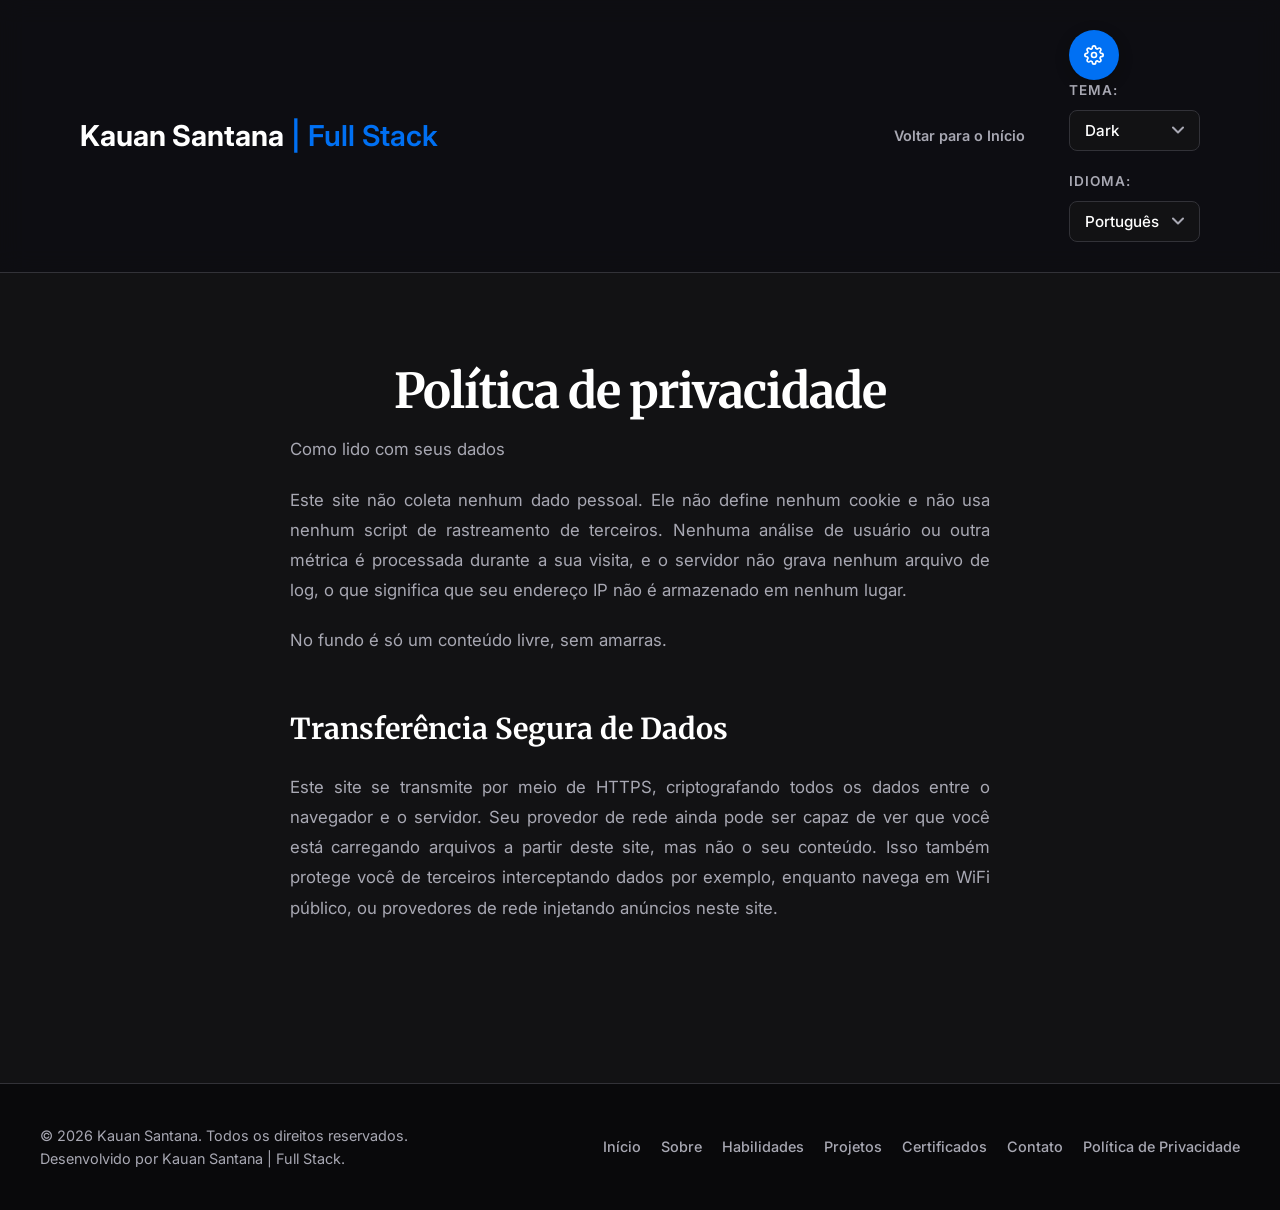
<file: privacidade.html>
<!DOCTYPE html>
<html lang="pt-BR">
<head>
    <meta charset="UTF-8">
    <meta name="viewport" content="width=device-width, initial-scale=1.0">
    <title data-i18n="foot_priv">Política de Privacidade │ Kauan Santana</title>
    
    <link rel="icon" type="image/jpeg" href="imagens/icone.jpg">
    <link rel="stylesheet" href="style.css">
    <link href="https://fonts.googleapis.com/css2?family=Inter:wght@400;600;700&family=Merriweather:wght@400;700&display=swap" rel="stylesheet">
</head>
<body>

    <header>
        <div class="logo">Kauan Santana<span class="destaque"> | Full Stack</span></div>
        
        <nav class="nav-privacidade">
            <ul>
                <li>
                    <a href="index.html" class="btn-voltar" data-i18n="priv_back">
                        <svg width="20" height="20" viewBox="0 0 24 24" fill="none" stroke="currentColor" stroke-width="2" stroke-linecap="round" stroke-linejoin="round" style="margin-right: 8px; vertical-align: middle;">
                            <line x1="19" y1="12" x2="5" y2="12"></line>
                            <polyline points="12 19 5 12 12 5"></polyline>
                        </svg>
                        Voltar para o Início
                    </a>
                </li>
                
                <li class="settings-menu">
                    <button id="settings-btn" aria-label="Configurações">
                        <svg width="20" height="20" viewBox="0 0 24 24" fill="none" stroke="currentColor" stroke-width="2" stroke-linecap="round" stroke-linejoin="round">
                            <circle cx="12" cy="12" r="3"></circle>
                            <path d="M19.4 15a1.65 1.65 0 0 0 .33 1.82l.06.06a2 2 0 0 1 0 2.83 2 2 0 0 1-2.83 0l-.06-.06a1.65 1.65 0 0 0-1.82-.33 1.65 1.65 0 0 0-1 1.51V21a2 2 0 0 1-2 2 2 2 0 0 1-2-2v-.09A1.65 1.65 0 0 0 9 19.4a1.65 1.65 0 0 0-1.82.33l-.06.06a2 2 0 0 1-2.83 0 2 2 0 0 1 0-2.83l.06-.06a1.65 1.65 0 0 0 .33-1.82 1.65 1.65 0 0 0-1.51-1H3a2 2 0 0 1-2-2 2 2 0 0 1 2-2h.09A1.65 1.65 0 0 0 4.6 9a1.65 1.65 0 0 0-.33-1.82l-.06-.06a2 2 0 0 1 0-2.83 2 2 0 0 1 2.83 0l.06.06a1.65 1.65 0 0 0 1.82.33H9a1.65 1.65 0 0 0 1-1.51V3a2 2 0 0 1 2-2 2 2 0 0 1 2 2v.09a1.65 1.65 0 0 0 1 1.51 1.65 1.65 0 0 0 1.82-.33l.06-.06a2 2 0 0 1 2.83 0 2 2 0 0 1 0 2.83l-.06.06a1.65 1.65 0 0 0-.33 1.82V9a1.65 1.65 0 0 0 1.51 1H21a2 2 0 0 1 2 2 2 2 0 0 1-2 2h-.09a1.65 1.65 0 0 0-1.51 1z"></path>
                        </svg>
                    </button>
                    
                    <div id="settings-dropdown" class="dropdown-content hidden">
                        <div class="setting-group">
                            <label data-i18n="config_theme">Tema:</label>
                            <select id="theme-select">
                                <option value="dark" data-i18n="theme_dark">Dark</option>
                                <option value="light" data-i18n="theme_light">Light</option>
                            </select>
                        </div>
                        <div class="setting-group">
                            <label data-i18n="config_lang">Idioma:</label>
                            <select id="lang-select">
                                <option value="pt">Português</option>
                                <option value="en">English</option>
                            </select>
                        </div>
                    </div>
                </li>
            </ul>
        </nav>
    </header>

    <section class="privacy-section">
        <div class="privacy-container">
            <h1 data-i18n="priv_h1">Política de privacidade</h1>
            <p class="privacy-subtitle" data-i18n="priv_sub">Como lido com seus dados</p>

            <p data-i18n="priv_p1">Este site não coleta nenhum dado pessoal. Ele não define nenhum cookie e não usa nenhum script de rastreamento de terceiros. Nenhuma análise de usuário ou outra métrica é processada durante a sua visita, e o servidor não grava nenhum arquivo de log, o que significa que seu endereço IP não é armazenado em nenhum lugar.</p>
            
            <p data-i18n="priv_p2">No fundo é só um conteúdo livre, sem amarras.</p>

            <h2 data-i18n="priv_h2">Transferência Segura de Dados</h2>
            <p data-i18n="priv_p3">Este site se transmite por meio de HTTPS, criptografando todos os dados entre o navegador e o servidor. Seu provedor de rede ainda pode ser capaz de ver que você está carregando arquivos a partir deste site, mas não o seu conteúdo. Isso também protege você de terceiros interceptando dados por exemplo, enquanto navega em WiFi público, ou provedores de rede injetando anúncios neste site.</p>
        </div>
    </section>

    <footer>
        <div class="footer-container">
            <div class="footer-texto">
                <p data-i18n="foot_copy">&copy; 2026 Kauan Santana. Todos os direitos reservados.</p>
                <p data-i18n="foot_dev">Desenvolvido por <span>Kauan Santana | Full Stack</span>.</p>
            </div>
            <div class="footer-links">
                <a href="index.html#inicio" data-i18n="nav_home">Início</a>
                <a href="index.html#sobre" data-i18n="nav_about">Sobre</a>
                <a href="index.html#habilidades" data-i18n="nav_skills">Habilidades</a>
                <a href="index.html#projetos" data-i18n="nav_projects">Projetos</a>
                <a href="https://www.linkedin.com/in/kauan-santana-ab8915325/details/certifications/" target="_blank" data-i18n="nav_certs">Certificados</a>
                <a href="index.html#contato" data-i18n="nav_contact">Contato</a>
                <a href="privacidade.html" data-i18n="foot_priv">Política de Privacidade</a>
            </div>
        </div>
    </footer>

    <script src="script.js"></script>
</body>
</html>
</file>
<file: style.css>
/* =========================================
   VARIÁVEIS DE CORES (TEMA DARK E LIGHT)
========================================= */
:root {
    --bg-color: #121214;
    --header-bg: #0d0d12;
    --text-main: #ffffff;
    --text-muted: #a8a8b3;
    --card-bg: #202024;
    --border-color: #323238;
    --accent-color: #0070f3;
    --input-bg: #121214;
    --footer-bg: #09090b;
    --dropdown-bg: #202024;
}

body.light-mode {
    --bg-color: #f4f4f5; 
    --header-bg: #ffffff; 
    --text-main: #18181b; 
    --text-muted: #71717a; 
    --card-bg: #ffffff; 
    --border-color: #e4e4e7; 
    --accent-color: #2563eb; 
    --input-bg: #fafafa;
    --footer-bg: #ffffff;
    --dropdown-bg: #ffffff;
}

/* =========================================
   RESET BÁSICO E CONFIGURAÇÕES GERAIS
========================================= */
* {
    margin: 0;
    padding: 0;
    box-sizing: border-box;
    font-family: 'Inter', sans-serif;
}

html {
    scroll-behavior: smooth;
}

body {
    background-color: var(--bg-color);
    color: var(--text-main);
    line-height: 1.6;
    transition: background-color 0.4s ease, color 0.4s ease;
}

section {
    padding: 80px 20px;
    max-width: 1200px;
    margin: 0 auto;
}

h2 {
    text-align: center;
    margin-bottom: 40px;
    font-size: 2.5rem;
    color: var(--text-main);
    transition: color 0.4s ease;
}

::-webkit-scrollbar {
    width: 10px;
}
::-webkit-scrollbar-track {
    background: var(--bg-color);
}
::-webkit-scrollbar-thumb {
    background: var(--border-color);
    border-radius: 5px;
}
::-webkit-scrollbar-thumb:hover {
    background: var(--accent-color);
}

/* =========================================
   CABEÇALHO E NAVEGAÇÃO 
========================================= */
header {
    background-color: rgba(13, 13, 18, 0.85);
    backdrop-filter: blur(12px); 
    -webkit-backdrop-filter: blur(12px);
    padding: 30px 80px; 
    display: flex;
    justify-content: space-between;
    align-items: center;
    border-bottom: 1px solid var(--border-color); 
    position: sticky; 
    top: 0;
    z-index: 100;    
    transition: background-color 0.4s ease, border-color 0.4s ease;
}

body.light-mode header {
    background-color: rgba(255, 255, 255, 0.85);
}

header .logo {
    font-size: 1.8rem; 
    font-weight: 700;
    color: var(--text-main);
    transition: color 0.4s ease;
}

header .logo .destaque {
    color: var(--accent-color); 
    font-weight: 600;
}

/* MENU MOBILE (BOTÃO HAMBURGUER) */
/* Escondido por padrão no desktop */
.menu-toggle {
    display: none; 
    background: none;
    border: none;
    color: var(--text-main);
    cursor: pointer;
}

nav ul {
    list-style: none;
    display: flex;
    gap: 20px; 
    align-items: center;
}

nav a {
    color: var(--text-muted);
    text-decoration: none;
    font-weight: 600;
    font-size: 1.05rem; 
    padding: 10px 24px; 
    border-radius: 30px; 
    transition: all 0.3s ease;
}

nav a:hover {
    color: var(--accent-color);
}

nav a.ativo {
    background-color: rgba(37, 99, 235, 0.1); 
    color: var(--accent-color); 
}

/* =========================================
   MENU DE CONFIGURAÇÕES FLUTUANTE
========================================= */
.settings-menu-floating {
    position: fixed;
    top: 145px; /* Ajustado para ficar mais embaixo, fora do cabeçalho */
    right: 30px;
    z-index: 1000;
}

#settings-btn {
    width: 50px;
    height: 50px;
    background-color: var(--accent-color);
    color: #ffffff;
    border: none;
    border-radius: 50%;
    cursor: pointer;
    display: flex;
    align-items: center;
    justify-content: center;
    box-shadow: 0 4px 15px rgba(0, 0, 0, 0.2);
    transition: all 0.3s ease;
}

#settings-btn:hover {
    transform: translateY(-5px) rotate(90deg);
    filter: brightness(1.1);
}

.settings-menu-floating .dropdown-content {
    position: absolute;
    top: 65px; /* Abre logo abaixo do botão flutuante */
    right: 0;
    background-color: var(--dropdown-bg);
    border: 1px solid var(--border-color);
    border-radius: 12px;
    padding: 20px;
    width: 220px;
    box-shadow: 0 10px 30px rgba(0,0,0,0.1);
    z-index: 1001;
    opacity: 1;
    visibility: visible;
    transform: translateY(0);
    transition: all 0.3s cubic-bezier(0.16, 1, 0.3, 1);
}

.settings-menu-floating .dropdown-content.hidden {
    opacity: 0;
    visibility: hidden;
    transform: translateY(-15px);
    pointer-events: none;
}

/* =========================================
   CAMPOS DE SELEÇÃO DENTRO DO DROPDOWN
========================================= */
.setting-group {
    display: flex;
    flex-direction: column;
    gap: 8px;
    margin-bottom: 20px;
}

.setting-group:last-child {
    margin-bottom: 0;
}

.setting-group label {
    font-size: 0.85rem;
    color: var(--text-muted);
    font-weight: 600;
    text-transform: uppercase;
    letter-spacing: 1px;
}

.setting-group select {
    appearance: none; 
    -webkit-appearance: none;
    -moz-appearance: none;
    background-color: var(--input-bg);
    color: var(--text-main);
    border: 1px solid var(--border-color);
    padding: 10px 15px;
    border-radius: 8px;
    font-size: 0.95rem;
    font-weight: 500;
    cursor: pointer;
    outline: none;
    transition: border-color 0.3s ease, box-shadow 0.3s ease;
    background-image: url('data:image/svg+xml;utf8,<svg width="12" height="8" viewBox="0 0 12 8" fill="none" xmlns="http://www.w3.org/2000/svg"><path d="M1 1.5L6 6.5L11 1.5" stroke="%23a8a8b3" stroke-width="2" stroke-linecap="round" stroke-linejoin="round"/></svg>');
    background-repeat: no-repeat;
    background-position: right 15px center;
    padding-right: 40px; 
}

body.light-mode .setting-group select {
    background-image: url('data:image/svg+xml;utf8,<svg width="12" height="8" viewBox="0 0 12 8" fill="none" xmlns="http://www.w3.org/2000/svg"><path d="M1 1.5L6 6.5L11 1.5" stroke="%2371717a" stroke-width="2" stroke-linecap="round" stroke-linejoin="round"/></svg>');
}

.setting-group select:focus {
    border-color: var(--accent-color);
    box-shadow: 0 0 0 3px rgba(37, 99, 235, 0.1);
}

/* =========================================
   SEÇÃO: INÍCIO (HERO) - 2 COLUNAS
========================================= */
.hero {
    position: relative;
    display: flex;
    align-items: center;
    min-height: 95vh;
    padding: 100px 20px 140px 20px; 
    overflow: hidden;
    background-color: var(--header-bg);
}

.hero-container {
    max-width: 1200px;
    margin: 0 auto;
    display: flex;
    flex-direction: row; 
    align-items: center;
    justify-content: space-between;
    gap: 50px; 
    width: 100%;
    z-index: 2;
}

.hero-texto {
    flex: 1.2; 
    text-align: left; 
    display: flex;
    flex-direction: column;
    align-items: flex-start;
    margin-bottom: 0; 
}

.hero-texto h1 {
    font-size: 3.5rem; 
    line-height: 1.2;
    margin-bottom: 20px;
    color: var(--text-main);
    font-weight: 700;
}

.hero-texto h1 span {
    color: var(--accent-color);
}

.hero-welcome {
    font-size: 1.15rem;
    color: var(--text-muted);
    margin-bottom: 30px; 
    max-width: 100%;
    line-height: 1.7;
}

.typing-container {
    font-size: 1.15rem;
    color: var(--text-main);
    margin-bottom: 40px;
    max-width: 100%; 
    line-height: 1.6;
    min-height: 60px;
    font-style: italic;
    border-left: 4px solid var(--accent-color); 
    padding-left: 20px;
    background: linear-gradient(90deg, rgba(37, 99, 235, 0.05) 0%, rgba(0,0,0,0) 100%);
    padding-top: 10px;
    padding-bottom: 10px;
    border-radius: 0 8px 8px 0;
}

.typing-container strong {
    color: var(--accent-color);
    font-weight: 600;
    font-style: normal;
    font-size: 0.95rem;
    display: block;
    margin-top: 8px;
}

.cursor {
    display: inline-block;
    width: 3px;
    height: 1.2rem;
    background-color: var(--accent-color);
    margin-left: 4px;
    vertical-align: middle;
    animation: blink 0.8s infinite;
}

@keyframes blink {
    0%, 100% { opacity: 1; }
    50% { opacity: 0; }
}

.hero-botoes {
    display: flex;
    gap: 20px;
    justify-content: flex-start;
}

.hero-imagem {
    flex: 1; 
    display: flex;
    justify-content: center;
    align-items: center;
    width: 100%; 
}

.hero-banner {
    max-width: 100%; 
    height: auto;
    width: 500px; 
    display: block;
    margin: 0 auto;
    filter: drop-shadow(0 15px 30px rgba(0,0,0,0.2)); 
    animation: float_banner 6s ease-in-out infinite; 
}

body.light-mode .hero-banner {
    filter: drop-shadow(0 15px 25px rgba(37, 99, 235, 0.15)); 
}

@keyframes float_banner {
    0% { transform: translateY(0px) rotate(-1deg); } 
    50% { transform: translateY(-20px) rotate(1deg); }
    100% { transform: translateY(0px) rotate(-1deg); }
}

.hero-curve {
    position: absolute;
    bottom: -1px;
    left: 0;
    width: 100%;
    line-height: 0;
}

.hero-curve svg {
    display: block;
    width: calc(100% + 1.3px);
    height: 90px;
    color: var(--bg-color);
}

/* Botões Globais */
.btn {
    display: inline-block;
    background-color: var(--accent-color);
    color: #ffffff; 
    padding: 14px 32px;
    border-radius: 8px;
    text-decoration: none;
    font-weight: 700;
    font-size: 1rem;
    transition: background-color 0.3s ease, transform 0.2s ease;
    border: none;
    cursor: pointer;
}

.btn:hover {
    background-color: #1d4ed8;
    transform: translateY(-2px);
}

.btn-secundario {
    display: inline-block;
    background-color: transparent;
    color: var(--accent-color);
    padding: 14px 32px;
    border-radius: 8px;
    text-decoration: none;
    font-weight: 700;
    font-size: 1rem;
    border: 2px solid var(--accent-color);
    transition: all 0.3s ease;
}

.btn-secundario:hover {
    background-color: rgba(37, 99, 235, 0.05);
    transform: translateY(-2px);
}

/* =========================================
   SEÇÃO: SOBRE MIM
========================================= */
.sobre-section {
    background-color: var(--bg-color); 
    padding: 100px 20px;
}

.sobre-container {
    max-width: 1200px;
    margin: 0 auto;
    display: flex;
    align-items: center; 
    gap: 60px; 
}

.sobre-texto {
    flex: 2; 
}

.sobre-header {
    display: flex;
    align-items: center;
    gap: 15px;
    margin-bottom: 25px;
}

.barra-azul {
    display: block;
    width: 6px;
    height: 35px;
    background-color: var(--accent-color); 
    border-radius: 3px;
}

.sobre-texto h3 {
    font-size: 2.2rem;
    color: var(--text-main);
    font-weight: 700;
}

.sobre-texto p {
    font-size: 1.1rem;
    color: var(--text-muted);
    line-height: 1.8;
    margin-bottom: 20px;
    text-align: left; 
    max-width: 100%;  
}

.sobre-botoes {
    display: flex;
    gap: 15px;
    margin: 30px 0 50px 0;
}

.sobre-skills h4 {
    font-size: 1.3rem;
    color: var(--text-main);
    margin-bottom: 20px;
    font-weight: 600;
}

.sobre-skills ul {
    list-style: none;
    display: grid;
    grid-template-columns: repeat(auto-fit, minmax(220px, 1fr));
    gap: 15px;
}

.sobre-skills li {
    position: relative; 
    overflow: hidden; 
    background-color: var(--card-bg);
    padding: 15px 20px;
    border-radius: 8px;
    color: var(--text-muted);
    font-size: 1rem;
    border: 1px solid var(--border-color);
    display: flex;
    align-items: center;
    gap: 12px;
    transition: transform 0.2s ease, box-shadow 0.2s ease, color 0.3s ease;
    z-index: 1; 
}

.sobre-skills li::before {
    content: "";
    position: absolute;
    top: 0;
    left: 0;
    width: 100%;
    height: 100%;
    background-color: var(--accent-color); 
    z-index: -1; 
    transform: scaleX(0); 
    transform-origin: left; 
    transition: transform 0.4s cubic-bezier(0.25, 1, 0.5, 1); 
}

.sobre-skills li:hover {
    transform: translateY(-2px);
    box-shadow: 0 4px 12px rgba(0,0,0,0.1);
    color: #ffffff; 
    border-color: var(--accent-color);
}

.sobre-skills li svg {
    width: 18px;
    height: 18px;
    color: var(--accent-color);
    flex-shrink: 0;
    transition: color 0.3s ease;
}

.sobre-skills li:hover::before {
    transform: scaleX(1); 
}

.sobre-skills li:hover svg {
    color: #ffffff;
}

.sobre-foto {
    flex: 1; 
    display: flex;
    justify-content: center;
    align-items: center;
}

.sobre-foto img {
    max-width: 100%;
    height: auto;
    border-radius: 12px; 
    box-shadow: 0 10px 30px rgba(0, 0, 0, 0.1); 
    border: 2px solid var(--border-color); 
}

/* =========================================
   SEÇÃO: FERRAMENTAS E TECNOLOGIAS (BADGES)
========================================= */
#habilidades {
    text-align: center;
}

.habilidades-desc {
    color: var(--text-muted);
    margin-bottom: 40px;
    max-width: 800px;
    margin-left: auto;
    margin-right: auto;
}

.skills-badges-img {
    display: flex;
    flex-wrap: wrap;
    justify-content: center;
    gap: 15px;
    max-width: 900px;
    margin: 0 auto;
}

.skills-badges-img img {
    height: 35px;
    transition: transform 0.3s ease, box-shadow 0.3s ease;
    border-radius: 4px;
}

.skills-badges-img img:hover {
    transform: translateY(-4px);
    box-shadow: 0 8px 15px rgba(0,0,0,0.2);
}

body.light-mode .skill-badge {
    box-shadow: 0 4px 10px rgba(0,0,0,0.05);
}

/* =========================================
   SEÇÃO: PROJETOS EM DESTAQUE
========================================= */
.grid-projetos {
    display: grid;
    grid-template-columns: repeat(auto-fit, minmax(300px, 1fr));
    gap: 30px;
    align-items: stretch; 
}

.cartao-projeto {
    background-color: var(--card-bg);
    border-radius: 12px;
    overflow: hidden;
    border: 1px solid var(--border-color);
    transition: transform 0.3s ease, box-shadow 0.3s ease;
    display: flex;
    flex-direction: column;
    height: 100%;
}

.cartao-projeto:hover {
    transform: translateY(-5px);
    box-shadow: 0 15px 30px rgba(0, 0, 0, 0.1);
}

.container-imagem {
    display: block;
    position: relative;
    width: 100%;
    height: 200px; 
    overflow: hidden;
    border-bottom: 1px solid var(--border-color);
}

.container-imagem img {
    width: 100%;
    height: 100%;
    object-fit: cover;
    display: block;
}

.overlay {
    position: absolute;
    top: 0;
    left: 0;
    width: 100%;
    height: 100%;
    background-color: rgba(37, 99, 235, 0.9); 
    display: flex;
    justify-content: center;
    align-items: center;
    opacity: 0; 
    transition: opacity 0.3s ease;
}

.container-imagem:hover .overlay {
    opacity: 1; 
}

.overlay svg {
    background-color: white;
    border-radius: 50%;
    padding: 12px;
    stroke: #2563eb; 
}

.conteudo-projeto {
    padding: 25px;
    display: flex;
    flex-direction: column;
    flex: 1; 
}

.conteudo-projeto h3 {
    font-size: 1.4rem;
    margin-bottom: 10px;
    color: var(--text-main);
    font-weight: 700;
}

.conteudo-projeto p {
    color: var(--text-muted);
    font-size: 0.95rem;
    margin-bottom: 20px;
    line-height: 1.5;
}

.tags {
    display: flex;
    flex-wrap: wrap;
    gap: 8px;
}

.tags span {
    background-color: rgba(37, 99, 235, 0.1);
    color: var(--accent-color);
    padding: 6px 12px;
    border-radius: 20px;
    font-size: 0.75rem;
    font-weight: 600;
    letter-spacing: 0.5px;
}

.botoes-projeto {
    display: flex;
    gap: 10px;
    margin-top: auto; 
    padding-top: 25px;
}

.btn-sm {
    padding: 8px 16px;
    font-size: 0.85rem;
    border-radius: 6px;
    text-align: center;
    flex: 1; 
    display: flex;
    justify-content: center;
    align-items: center;
}

/* =========================================
   SEÇÃO: CONTATO E FORMULÁRIO
========================================= */
.contato-section {
    padding: 100px 20px;
}

.contato-header {
    text-align: center;
    margin-bottom: 60px;
}

.tag-azul {
    color: var(--accent-color);
    font-size: 0.85rem;
    font-weight: 700;
    letter-spacing: 2px;
    text-transform: uppercase;
    display: block;
    margin-bottom: 10px;
}

.contato-container {
    display: flex;
    flex-wrap: wrap;
    gap: 50px;
    align-items: center;
}

.contato-info {
    flex: 1;
    min-width: 300px;
}

.contato-info h3 {
    font-size: 2rem;
    color: var(--text-main);
    margin-bottom: 20px;
    line-height: 1.3;
}

.contato-info p {
    color: var(--text-muted);
    margin-bottom: 30px;
}

.info-cards {
    display: flex;
    flex-direction: column;
    gap: 20px;
    margin-bottom: 25px;
}

.info-cards .card {
    background-color: var(--card-bg);
    padding: 20px;
    border-radius: 12px;
    display: flex;
    align-items: center;
    gap: 20px;
    border: 1px solid var(--border-color);
    transition: transform 0.3s ease, box-shadow 0.3s ease;
}

.info-cards .card:hover {
    transform: translateX(5px);
    box-shadow: 0 5px 15px rgba(0,0,0,0.05);
}

.info-cards .card svg {
    width: 24px;
    height: 24px;
    flex-shrink: 0;
    stroke: var(--accent-color);
}

.card-texto h4 {
    color: var(--text-main);
    font-size: 1rem;
    margin-bottom: 5px;
}

.card-texto p {
    color: var(--text-muted);
    font-size: 0.9rem;
    margin-bottom: 0; 
}

.redes-sociais {
    display: flex;
    gap: 15px;
}

.redes-sociais a {
    display: flex;
    justify-content: center;
    align-items: center;
    width: 45px;
    height: 45px;
    background-color: var(--card-bg);
    border: 1px solid var(--border-color);
    border-radius: 50%;
    color: var(--text-muted);
    transition: all 0.3s ease;
}

.redes-sociais a:hover {
    background-color: var(--accent-color);
    border-color: var(--accent-color);
    color: #ffffff;
    transform: translateY(-3px);
}

.redes-sociais a svg {
    width: 20px;
    height: 20px;
}

.contato-form {
    flex: 1;
    min-width: 300px;
    background-color: var(--card-bg); 
    padding: 40px;
    border-radius: 12px;
    border: 1px solid var(--border-color);
    box-shadow: 0 10px 30px rgba(0,0,0,0.05);
}

.contato-form form {
    display: flex;
    flex-direction: column;
    gap: 20px;
}

.contato-form input,
.contato-form textarea {
    width: 100%;
    background-color: var(--input-bg); 
    border: 1px solid var(--border-color);
    color: var(--text-main);
    padding: 15px;
    border-radius: 8px;
    font-size: 1rem;
    outline: none;
    transition: border-color 0.3s ease, box-shadow 0.3s ease;
}

.contato-form input:focus,
.contato-form textarea:focus {
    border-color: var(--accent-color);
    box-shadow: 0 0 0 3px rgba(37, 99, 235, 0.1);
}

.contato-form input::placeholder,
.contato-form textarea::placeholder {
    color: #a1a1aa;
}

/* =========================================
   FOOTER (RODAPÉ FINAL)
========================================= */
footer {
    background-color: var(--footer-bg); 
    border-top: 1px solid var(--border-color);
    padding: 40px 20px;
    margin-top: 60px;
    transition: background-color 0.4s ease;
}

.footer-container {
    max-width: 1200px;
    margin: 0 auto;
    display: flex;
    justify-content: space-between;
    align-items: center;
    flex-wrap: wrap;
    gap: 20px;
}

.footer-texto p {
    color: var(--text-muted);
    font-size: 0.9rem;
    line-height: 1.6;
}

.footer-links {
    display: flex;
    gap: 20px;
}

.footer-links a {
    color: var(--text-muted);
    text-decoration: none;
    font-size: 0.9rem;
    font-weight: 500;
    transition: color 0.3s ease;
}

.footer-links a:hover {
    color: var(--accent-color);
}

/* =========================================
   PÁGINA: POLÍTICA DE PRIVACIDADE
========================================= */
.privacy-section {
    padding: 80px 20px;
    min-height: 70vh; 
    background-color: var(--bg-color);
}

.privacy-container {
    max-width: 700px; 
    margin: 0 auto;
}

.privacy-container h1,
.privacy-container h2 {
    font-family: 'Merriweather', serif; 
    color: var(--text-main);
    text-align: center;
}

.privacy-container h1 {
    font-size: 3rem;
    margin-bottom: 5px;
    letter-spacing: -1px;
}

.privacy-subtitle {
    text-align: center;
    color: var(--text-muted);
    font-size: 1.1rem;
    margin-bottom: 50px;
}

.privacy-container h2 {
    font-size: 1.8rem;
    margin-top: 50px;
    margin-bottom: 20px;
    text-align: left; 
}

.privacy-container p {
    color: var(--text-muted); 
    font-size: 1.05rem;
    line-height: 1.8;
    margin-bottom: 20px;
    text-align: justify; 
}

/* =========================================
   BOTÃO VOLTAR AO TOPO
========================================= */
#back-to-top {
    position: fixed;
    bottom: 30px;
    right: 30px;
    width: 50px;
    height: 50px;
    background-color: var(--accent-color);
    color: #ffffff; 
    border: none;
    border-radius: 50%;
    cursor: pointer;
    display: flex;
    align-items: center;
    justify-content: center;
    box-shadow: 0 4px 15px rgba(0, 0, 0, 0.2);
    z-index: 1000;
    opacity: 0;
    visibility: hidden;
    transition: all 0.3s ease;
}

#back-to-top.visible {
    opacity: 1;
    visibility: visible;
}

#back-to-top:hover {
    transform: translateY(-5px);
    filter: brightness(1.1);
}

/* =========================================
   RESPONSIVIDADE (CELULARES E TABLETS)
========================================= */
@media (max-width: 992px) {
    /* Ajustes do Início (Hero) */
    .hero-container {
        flex-direction: column; 
        gap: 30px;
        padding-top: 40px;
    }

    .hero-texto {
        text-align: center; 
        align-items: center;
    }

    .hero-texto p.hero-welcome {
        font-size: 1.15rem;
        text-align: center;
    }

    .hero-texto h1 {
        font-size: 2.8rem; 
    }

    .typing-container {
        text-align: left; 
        width: 100%;
        font-size: 1.15rem;
    }

    .hero-botoes {
        flex-direction: column;
        width: 100%;
    }

    .hero-botoes .btn, .hero-botoes {
        width: 100%;
        text-align: center;
    }

    .hero-imagem {
        flex: 1;
        justify-content: center;
        margin-top: 10px;
    }
    
    .hero-banner {
        width: 320px; 
    }

    /* Ajustes do Sobre */
    .sobre-container {
        flex-direction: column-reverse; 
        text-align: center;
        gap: 40px;
    }

    .sobre-header {
        justify-content: center;
    }

    .sobre-texto p {
        text-align: center;
    }

    .sobre-botoes {
        justify-content: center;
    }

    .sobre-skills ul {
        grid-template-columns: repeat(auto-fit, minmax(180px, 1fr));
    }
    
    .sobre-skills li {
        justify-content: center;
    }

    .sobre-foto img {
        max-width: 300px; 
    }

    /* =========================================
       AJUSTES DO CABEÇALHO E MENU MOBILE
    ========================================= */
    header {
        padding: 20px 25px; 
    }

    header .logo {
        font-size: 1.3rem; 
        white-space: nowrap; 
    }

    .menu-toggle {
        display: block; 
    }

    nav {
        position: absolute;
        top: 100%;
        left: 0;
        width: 100%;
        background-color: var(--header-bg);
        border-bottom: 1px solid var(--border-color);
        box-shadow: 0 10px 20px rgba(0,0,0,0.1);
        opacity: 0;
        visibility: hidden;
        transform: translateY(-10px);
        transition: all 0.3s ease;
    }

    nav.menu-aberto {
        opacity: 1;
        visibility: visible;
        transform: translateY(0);
    }

    nav ul {
        flex-direction: column;
        gap: 0;
        padding: 10px 20px 30px 20px;
    }

    nav a {
        display: block;
        padding: 15px;
        width: 100%;
        text-align: center;
        border-radius: 8px;
    }

    .settings-menu {
        justify-content: center;
        margin-top: 15px;
    }
}

@media (max-width: 768px) {
    .hero h1 {
        font-size: 2.5rem; 
    }
    
    .contato-container,
    .footer-container {
        flex-direction: column;
        text-align: center;
    }
    
    .info-cards .card {
        justify-content: center;
        text-align: left;
    }

    .redes-sociais {
        justify-content: center;
    }

    .footer-links {
        justify-content: center;
    }
}

/* =========================================
   ANIMAÇÕES DE SCROLL (REVEAL EFFECT CLEAN)
========================================= */
.reveal {
    opacity: 0;
    transform: translateY(50px); 
    transition: opacity 0.8s ease-out, transform 0.8s ease-out; 
    will-change: opacity, transform; 
}

.reveal.active {
    opacity: 1;
    transform: translateY(0); 
}

/* Garante que o nav de privacidade não suma no mobile */
.nav-privacidade {
    display: block !important;
    position: static !important;
    opacity: 1 !important;
    visibility: visible !important;
    transform: none !important;
    box-shadow: none !important;
    width: auto !important;
}

.btn-voltar {
    display: flex;
    align-items: center;
    color: var(--text-muted);
    text-decoration: none;
    font-weight: 600;
    font-size: 0.9rem;
    transition: color 0.3s ease;
}

.btn-voltar:hover {
    color: var(--accent-color);
}

/* Ajuste específico para mobile */
@media (max-width: 992px) {
    .nav-privacidade ul {
        padding: 0 !important;
        flex-direction: row !important;
    }
    
    .btn-voltar {
        font-size: 0.8rem;
    }
}

@media (max-width: 992px) {

    .settings-menu-floating {
        top: 90px;
        right: 20px;
    }
    
}
</file>
